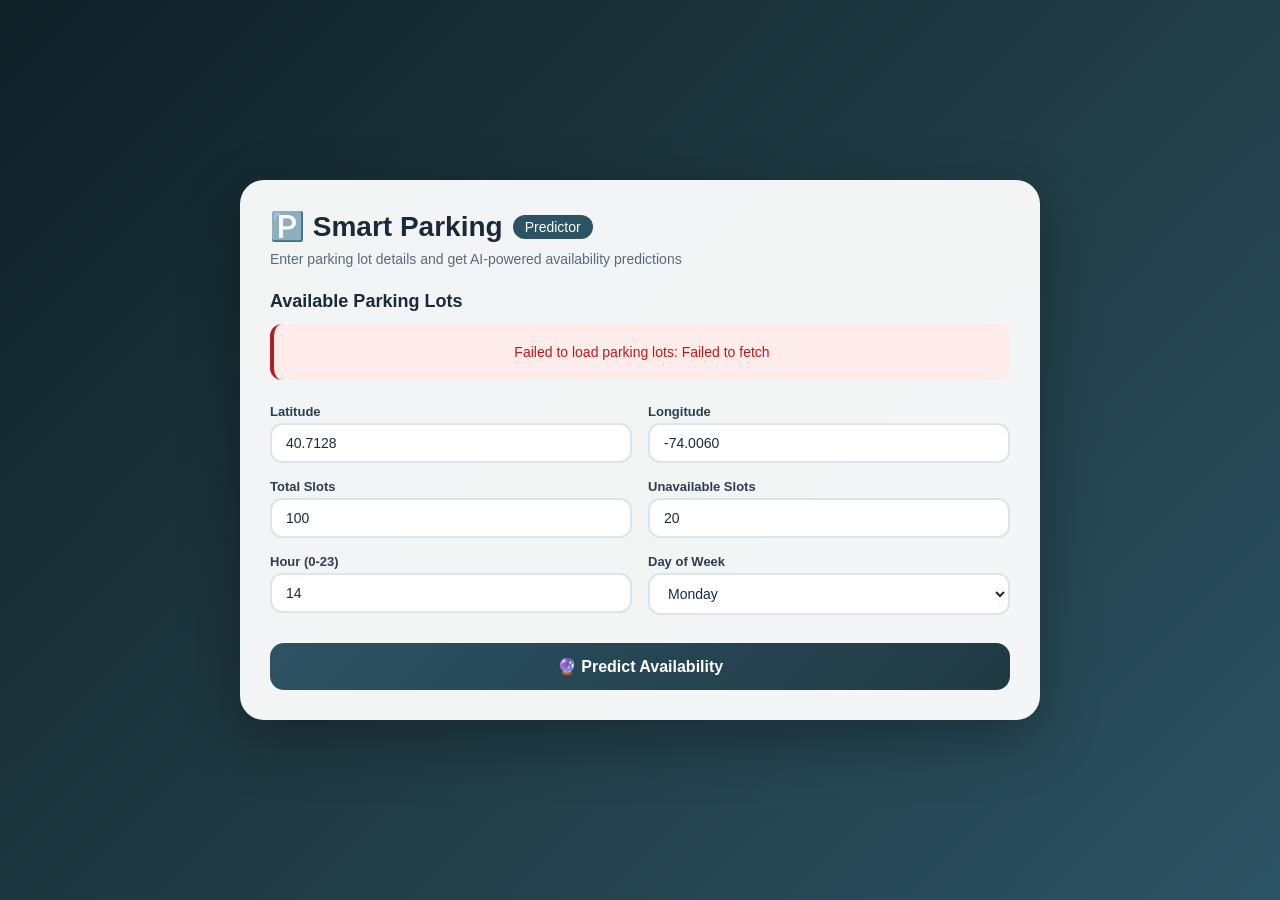
<file: smart-parking-ai/webapp/frontend/index.html>
<!DOCTYPE html>
<html lang="en">
<head>
    <meta charset="UTF-8">
    <meta name="viewport" content="width=device-width, initial-scale=1.0">
    <title>Smart Parking Predictor</title>
    <style>
        * {
            margin: 0;
            padding: 0;
            box-sizing: border-box;
        }

        body {
            font-family: 'Segoe UI', Tahoma, Geneva, Verdana, sans-serif;
            background: linear-gradient(135deg, #0f2027, #203a43, #2c5364);
            min-height: 100vh;
            display: flex;
            justify-content: center;
            align-items: center;
            padding: 20px;
        }

        .container {
            max-width: 800px;
            width: 100%;
            background: rgba(255, 255, 255, 0.95);
            backdrop-filter: blur(10px);
            border-radius: 24px;
            padding: 30px;
            box-shadow: 0 20px 60px rgba(0, 0, 0, 0.3);
        }

        h1 {
            font-size: 28px;
            color: #1a2a3a;
            margin-bottom: 8px;
            display: flex;
            align-items: center;
            gap: 10px;
        }

        h1 span {
            background: #2c5364;
            color: white;
            font-size: 14px;
            padding: 4px 12px;
            border-radius: 20px;
            font-weight: 500;
        }

        .subtitle {
            color: #5a6a7a;
            margin-bottom: 24px;
            font-size: 14px;
        }

        .section-title {
            font-size: 18px;
            color: #1a2a3a;
            margin-bottom: 12px;
            font-weight: 600;
        }

        .lots-grid {
            display: grid;
            grid-template-columns: 1fr 1fr;
            gap: 12px;
            margin-bottom: 24px;
        }

        .lot-card {
            background: #f8fafc;
            border: 1px solid #e2e8f0;
            border-radius: 14px;
            padding: 14px 16px;
            transition: box-shadow 0.2s;
        }

        .lot-card:hover {
            box-shadow: 0 4px 12px rgba(0,0,0,0.08);
        }

        .lot-name {
            font-weight: 700;
            color: #1a2a3a;
            font-size: 15px;
            margin-bottom: 6px;
        }

        .lot-detail {
            font-size: 13px;
            color: #5a6a7a;
            margin-bottom: 2px;
        }

        .lot-detail span {
            font-weight: 600;
            color: #2c3e50;
        }

        .lots-loading, .lots-error {
            grid-column: 1 / -1;
            text-align: center;
            padding: 20px;
            color: #5a6a7a;
            font-size: 14px;
        }

        .lots-error {
            color: #b71c1c;
            background: #fdecea;
            border-radius: 12px;
            border-left: 4px solid #b71c1c;
        }

        .form-grid {
            display: grid;
            grid-template-columns: 1fr 1fr;
            gap: 16px;
            margin-bottom: 20px;
        }

        .form-group {
            display: flex;
            flex-direction: column;
        }

        .form-group.full-width {
            grid-column: 1 / -1;
        }

        label {
            font-size: 13px;
            font-weight: 600;
            color: #2c3e50;
            margin-bottom: 4px;
        }

        input, select {
            padding: 10px 14px;
            border: 2px solid #dce4ec;
            border-radius: 12px;
            font-size: 14px;
            transition: border-color 0.2s;
            background: white;
            color: #1a2a3a;
        }

        input:focus, select:focus {
            outline: none;
            border-color: #2c5364;
            box-shadow: 0 0 0 3px rgba(44, 83, 100, 0.15);
        }

        .btn-predict {
            width: 100%;
            padding: 14px;
            background: linear-gradient(135deg, #2c5364, #203a43);
            color: white;
            border: none;
            border-radius: 14px;
            font-size: 16px;
            font-weight: 600;
            cursor: pointer;
            transition: transform 0.15s, box-shadow 0.15s;
            margin-top: 8px;
        }

        .btn-predict:hover {
            transform: translateY(-2px);
            box-shadow: 0 8px 20px rgba(44, 83, 100, 0.4);
        }

        .btn-predict:disabled {
            opacity: 0.6;
            cursor: not-allowed;
            transform: none;
        }

        .spinner {
            display: none;
            justify-content: center;
            align-items: center;
            gap: 10px;
            margin: 20px 0;
            color: #2c5364;
            font-weight: 500;
        }

        .spinner.active {
            display: flex;
        }

        .spinner-icon {
            width: 24px;
            height: 24px;
            border: 3px solid #dce4ec;
            border-top: 3px solid #2c5364;
            border-radius: 50%;
            animation: spin 0.8s linear infinite;
        }

        @keyframes spin {
            to { transform: rotate(360deg); }
        }

        .error-message {
            display: none;
            background: #fdecea;
            color: #b71c1c;
            padding: 12px 16px;
            border-radius: 12px;
            margin: 16px 0;
            font-size: 14px;
            border-left: 4px solid #b71c1c;
        }

        .error-message.active {
            display: block;
        }

        .result-card {
            display: none;
            margin-top: 24px;
            background: #f8fafc;
            border-radius: 18px;
            padding: 24px;
            border: 1px solid #e2e8f0;
        }

        .result-card.active {
            display: block;
        }

        .result-header {
            display: flex;
            justify-content: space-between;
            align-items: center;
            flex-wrap: wrap;
            gap: 12px;
            margin-bottom: 20px;
        }

        .predicted-available {
            font-size: 32px;
            font-weight: 700;
            color: #1a2a3a;
        }

        .predicted-available small {
            font-size: 16px;
            font-weight: 400;
            color: #5a6a7a;
        }

        .badge {
            padding: 6px 16px;
            border-radius: 20px;
            font-size: 13px;
            font-weight: 600;
            text-transform: uppercase;
            letter-spacing: 0.5px;
        }

        .badge.low {
            background: #e8f5e9;
            color: #2e7d32;
        }

        .badge.medium {
            background: #fff3e0;
            color: #e65100;
        }

        .badge.high {
            background: #fdecea;
            color: #b71c1c;
        }

        .badge.unknown {
            background: #eceff1;
            color: #546e7a;
        }

        .progress-section {
            margin: 16px 0;
        }

        .progress-label {
            display: flex;
            justify-content: space-between;
            font-size: 14px;
            color: #2c3e50;
            margin-bottom: 6px;
        }

        .progress-bar-bg {
            background: #e2e8f0;
            border-radius: 20px;
            height: 12px;
            overflow: hidden;
        }

        .progress-bar-fill {
            height: 100%;
            border-radius: 20px;
            background: linear-gradient(90deg, #43a047, #2e7d32);
            transition: width 0.5s ease;
            width: 0%;
        }

        .progress-bar-fill.warning {
            background: linear-gradient(90deg, #ffa726, #e65100);
        }

        .progress-bar-fill.danger {
            background: linear-gradient(90deg, #ef5350, #b71c1c);
        }

        .meta-grid {
            display: grid;
            grid-template-columns: 1fr 1fr;
            gap: 12px;
            margin: 16px 0;
        }

        .meta-item {
            background: white;
            padding: 12px 16px;
            border-radius: 12px;
            border: 1px solid #e2e8f0;
        }

        .meta-item .label {
            font-size: 12px;
            color: #5a6a7a;
            text-transform: uppercase;
            letter-spacing: 0.3px;
        }

        .meta-item .value {
            font-size: 18px;
            font-weight: 600;
            color: #1a2a3a;
            margin-top: 2px;
        }

        .model-table {
            width: 100%;
            border-collapse: collapse;
            margin-top: 16px;
            font-size: 14px;
        }

        .model-table th {
            text-align: left;
            padding: 10px 12px;
            background: #e2e8f0;
            color: #2c3e50;
            font-weight: 600;
        }

        .model-table td {
            padding: 10px 12px;
            border-bottom: 1px solid #e2e8f0;
            color: #1a2a3a;
        }

        .model-table tr:last-child td {
            border-bottom: none;
        }

        .model-table .model-name {
            font-weight: 500;
        }

        @media (max-width: 600px) {
            .container {
                padding: 20px;
            }
            .form-grid {
                grid-template-columns: 1fr;
            }
            .form-group.full-width {
                grid-column: 1;
            }
            .result-header {
                flex-direction: column;
                align-items: flex-start;
            }
            .meta-grid {
                grid-template-columns: 1fr;
            }
            .lots-grid {
                grid-template-columns: 1fr;
            }
        }
    </style>
</head>
<body>
    <div class="container">
        <h1>🅿️ Smart Parking <span>Predictor</span></h1>
        <p class="subtitle">Enter parking lot details and get AI-powered availability predictions</p>

        <div class="section-title">Available Parking Lots</div>
        <div class="lots-grid" id="lotsGrid">
            <div class="lots-loading">Loading parking lots...</div>
        </div>

        <div class="form-grid">
            <div class="form-group">
                <label for="latitude">Latitude</label>
                <input type="number" id="latitude" step="any" placeholder="e.g. 40.7128" value="40.7128">
            </div>
            <div class="form-group">
                <label for="longitude">Longitude</label>
                <input type="number" id="longitude" step="any" placeholder="e.g. -74.0060" value="-74.0060">
            </div>
            <div class="form-group">
                <label for="totalSlots">Total Slots</label>
                <input type="number" id="totalSlots" min="1" placeholder="e.g. 100" value="100">
            </div>
            <div class="form-group">
                <label for="unavailableSlots">Unavailable Slots</label>
                <input type="number" id="unavailableSlots" min="0" placeholder="e.g. 20" value="20">
            </div>
            <div class="form-group">
                <label for="hour">Hour (0-23)</label>
                <input type="number" id="hour" min="0" max="23" placeholder="e.g. 14" value="14">
            </div>
            <div class="form-group">
                <label for="dayOfWeek">Day of Week</label>
                <select id="dayOfWeek">
                    <option value="0">Sunday</option>
                    <option value="1" selected>Monday</option>
                    <option value="2">Tuesday</option>
                    <option value="3">Wednesday</option>
                    <option value="4">Thursday</option>
                    <option value="5">Friday</option>
                    <option value="6">Saturday</option>
                </select>
            </div>
        </div>

        <button class="btn-predict" id="predictBtn">🔮 Predict Availability</button>

        <div class="spinner" id="spinner">
            <div class="spinner-icon"></div>
            <span>Analyzing parking data...</span>
        </div>

        <div class="error-message" id="errorMessage"></div>

        <div class="result-card" id="resultCard">
            <div class="result-header">
                <div>
                    <div class="predicted-available" id="predictedAvailable">-- <small>available slots</small></div>
                </div>
                <div>
                    <span class="badge" id="riskBadge">--</span>
                </div>
            </div>

            <div class="progress-section">
                <div class="progress-label">
                    <span>Occupancy</span>
                    <span id="occupancyPercent">0%</span>
                </div>
                <div class="progress-bar-bg">
                    <div class="progress-bar-fill" id="progressFill"></div>
                </div>
            </div>

            <div class="meta-grid">
                <div class="meta-item">
                    <div class="label">Demand</div>
                    <div class="value" id="demandLabel">--</div>
                </div>
                <div class="meta-item">
                    <div class="label">Confidence</div>
                    <div class="value" id="confidencePercent">--%</div>
                </div>
            </div>

            <h3 style="margin-top: 20px; font-size: 16px; color: #2c3e50;">Model Breakdown</h3>
            <table class="model-table" id="modelTable">
                <thead>
                    <tr>
                        <th>Model</th>
                        <th>Prediction</th>
                        <th>Confidence</th>
                    </tr>
                </thead>
                <tbody id="modelTableBody"></tbody>
            </table>
        </div>
    </div>

    <script>
        (function() {
            const lotsGrid = document.getElementById('lotsGrid');
            const predictBtn = document.getElementById('predictBtn');
            const spinner = document.getElementById('spinner');
            const errorMessage = document.getElementById('errorMessage');
            const resultCard = document.getElementById('resultCard');

            const predictedAvailable = document.getElementById('predictedAvailable');
            const riskBadge = document.getElementById('riskBadge');
            const occupancyPercent = document.getElementById('occupancyPercent');
            const progressFill = document.getElementById('progressFill');
            const demandLabel = document.getElementById('demandLabel');
            const confidencePercent = document.getElementById('confidencePercent');
            const modelTableBody = document.getElementById('modelTableBody');

            // Fetch and render parking lots
            async function loadLots() {
                lotsGrid.innerHTML = '<div class="lots-loading">Loading parking lots...</div>';
                try {
                    const response = await fetch('http://127.0.0.1:8000/api/lots');
                    if (!response.ok) {
                        throw new Error(`Server error: ${response.status}`);
                    }
                    const lots = await response.json();
                    if (!Array.isArray(lots) || lots.length === 0) {
                        lotsGrid.innerHTML = '<div class="lots-loading">No parking lots available.</div>';
                        return;
                    }
                    lotsGrid.innerHTML = '';
                    lots.forEach(lot => {
                        const card = document.createElement('div');
                        card.className = 'lot-card';
                        const name = lot.name || 'Unnamed Lot';
                        const totalSlots = lot.total_slots !== undefined ? lot.total_slots : 'N/A';
                        const lat = lot.lat !== undefined ? lot.lat : 'N/A';
                        const lng = lot.lng !== undefined ? lot.lng : 'N/A';
                        // Build with textContent (no innerHTML) to prevent XSS from DB-sourced values.
                        const nameEl = document.createElement('div');
                        nameEl.className = 'lot-name';
                        nameEl.textContent = name;
                        const slotsEl = document.createElement('div');
                        slotsEl.className = 'lot-detail';
                        slotsEl.textContent = `Total Slots: ${totalSlots}`;
                        const coordEl = document.createElement('div');
                        coordEl.className = 'lot-detail';
                        coordEl.textContent = `Lat: ${lat} / Lng: ${lng}`;
                        card.append(nameEl, slotsEl, coordEl);
                        lotsGrid.appendChild(card);
                    });
                } catch (err) {
                    lotsGrid.innerHTML = `<div class="lots-error">Failed to load parking lots: ${err.message}</div>`;
                }
            }

            document.addEventListener('DOMContentLoaded', loadLots);

            function getFormData() {
                return {
                    latitude: parseFloat(document.getElementById('latitude').value) || 0,
                    longitude: parseFloat(document.getElementById('longitude').value) || 0,
                    total_slots: parseInt(document.getElementById('totalSlots').value) || 0,
                    unavailable_slots: parseInt(document.getElementById('unavailableSlots').value) || 0,
                    hour: parseInt(document.getElementById('hour').value) || 0,
                    day_of_week: parseInt(document.getElementById('dayOfWeek').value) || 0
                };
            }

            function validateForm(data) {
                if (isNaN(data.latitude) || isNaN(data.longitude)) return 'Latitude and longitude must be valid numbers.';
                if (data.total_slots < 1) return 'Total slots must be at least 1.';
                if (data.unavailable_slots < 0) return 'Unavailable slots cannot be negative.';
                if (data.unavailable_slots > data.total_slots) return 'Unavailable slots cannot exceed total slots.';
                if (data.hour < 0 || data.hour > 23) return 'Hour must be between 0 and 23.';
                if (data.day_of_week < 0 || data.day_of_week > 6) return 'Invalid day of week.';
                return null;
            }

            function setLoading(isLoading) {
                predictBtn.disabled = isLoading;
                spinner.classList.toggle('active', isLoading);
                errorMessage.classList.remove('active');
                if (isLoading) {
                    resultCard.classList.remove('active');
                }
            }

            function showError(msg) {
                errorMessage.textContent = msg;
                errorMessage.classList.add('active');
                resultCard.classList.remove('active');
            }

            function getRiskLabel(occupancy) {
                if (occupancy < 50) return { text: 'Low Risk', className: 'low' };
                if (occupancy < 80) return { text: 'Medium Risk', className: 'medium' };
                return { text: 'High Risk', className: 'high' };
            }

            function getDemandLabel(occupancy) {
                if (occupancy < 30) return 'Low Demand';
                if (occupancy < 60) return 'Moderate Demand';
                if (occupancy < 85) return 'High Demand';
                return 'Very High Demand';
            }

            function renderResult(data) {
                const occ = data.occupancyPercent;
                const risk = getRiskLabel(occ);
                const demand = getDemandLabel(occ);

                predictedAvailable.innerHTML = `${data.predictedAvailable} <small>available slots</small>`;

                riskBadge.textContent = risk.text;
                riskBadge.className = 'badge ' + risk.className;

                occupancyPercent.textContent = occ.toFixed(1) + '%';
                progressFill.style.width = occ + '%';
                progressFill.className = 'progress-bar-fill';
                if (occ >= 80) {
                    progressFill.classList.add('danger');
                } else if (occ >= 50) {
                    progressFill.classList.add('warning');
                }

                demandLabel.textContent = demand;
                confidencePercent.textContent = data.confidencePercent.toFixed(1) + '%';

                modelTableBody.innerHTML = '';
                if (data.modelBreakdown && data.modelBreakdown.length > 0) {
                    data.modelBreakdown.forEach(m => {
                        const tr = document.createElement('tr');
                        tr.innerHTML = `
                            <td class="model-name">${m.modelName}</td>
                            <td>${m.prediction}</td>
                            <td>${m.confidence.toFixed(1)}%</td>
                        `;
                        modelTableBody.appendChild(tr);
                    });
                } else {
                    const tr = document.createElement('tr');
                    tr.innerHTML = '<td colspan="3" style="text-align:center; color:#5a6a7a;">No model breakdown available</td>';
                    modelTableBody.appendChild(tr);
                }

                resultCard.classList.add('active');
            }

            async function handlePredict() {
                const data = getFormData();
                const validationError = validateForm(data);
                if (validationError) {
                    showError(validationError);
                    return;
                }

                setLoading(true);

                try {
                    const response = await fetch('http://127.0.0.1:8000/api/predict', {
                        method: 'POST',
                        headers: {
                            'Content-Type': 'application/json'
                        },
                        body: JSON.stringify(data)
                    });

                    if (!response.ok) {
                        let errorText = `Server error: ${response.status}`;
                        try {
                            const errData = await response.json();
                            if (errData.detail) errorText = errData.detail;
                        } catch (e) {}
                        throw new Error(errorText);
                    }

                    const result = await response.json();

                    if (typeof result.predictedAvailable !== 'number' ||
                        typeof result.occupancyPercent !== 'number' ||
                        typeof result.confidencePercent !== 'number') {
                        throw new Error('Invalid response format from server.');
                    }

                    if (!Array.isArray(result.modelBreakdown)) {
                        result.modelBreakdown = [];
                    }

                    renderResult(result);
                } catch (err) {
                    showError(err.message || 'Failed to get prediction. Please try again.');
                } finally {
                    setLoading(false);
                }
            }

            predictBtn.addEventListener('click', handlePredict);

            document.querySelectorAll('input, select').forEach(el => {
                el.addEventListener('keydown', (e) => {
                    if (e.key === 'Enter') {
                        e.preventDefault();
                        handlePredict();
                    }
                });
            });
        })();
    </script>
</body>
</html>
</file>
